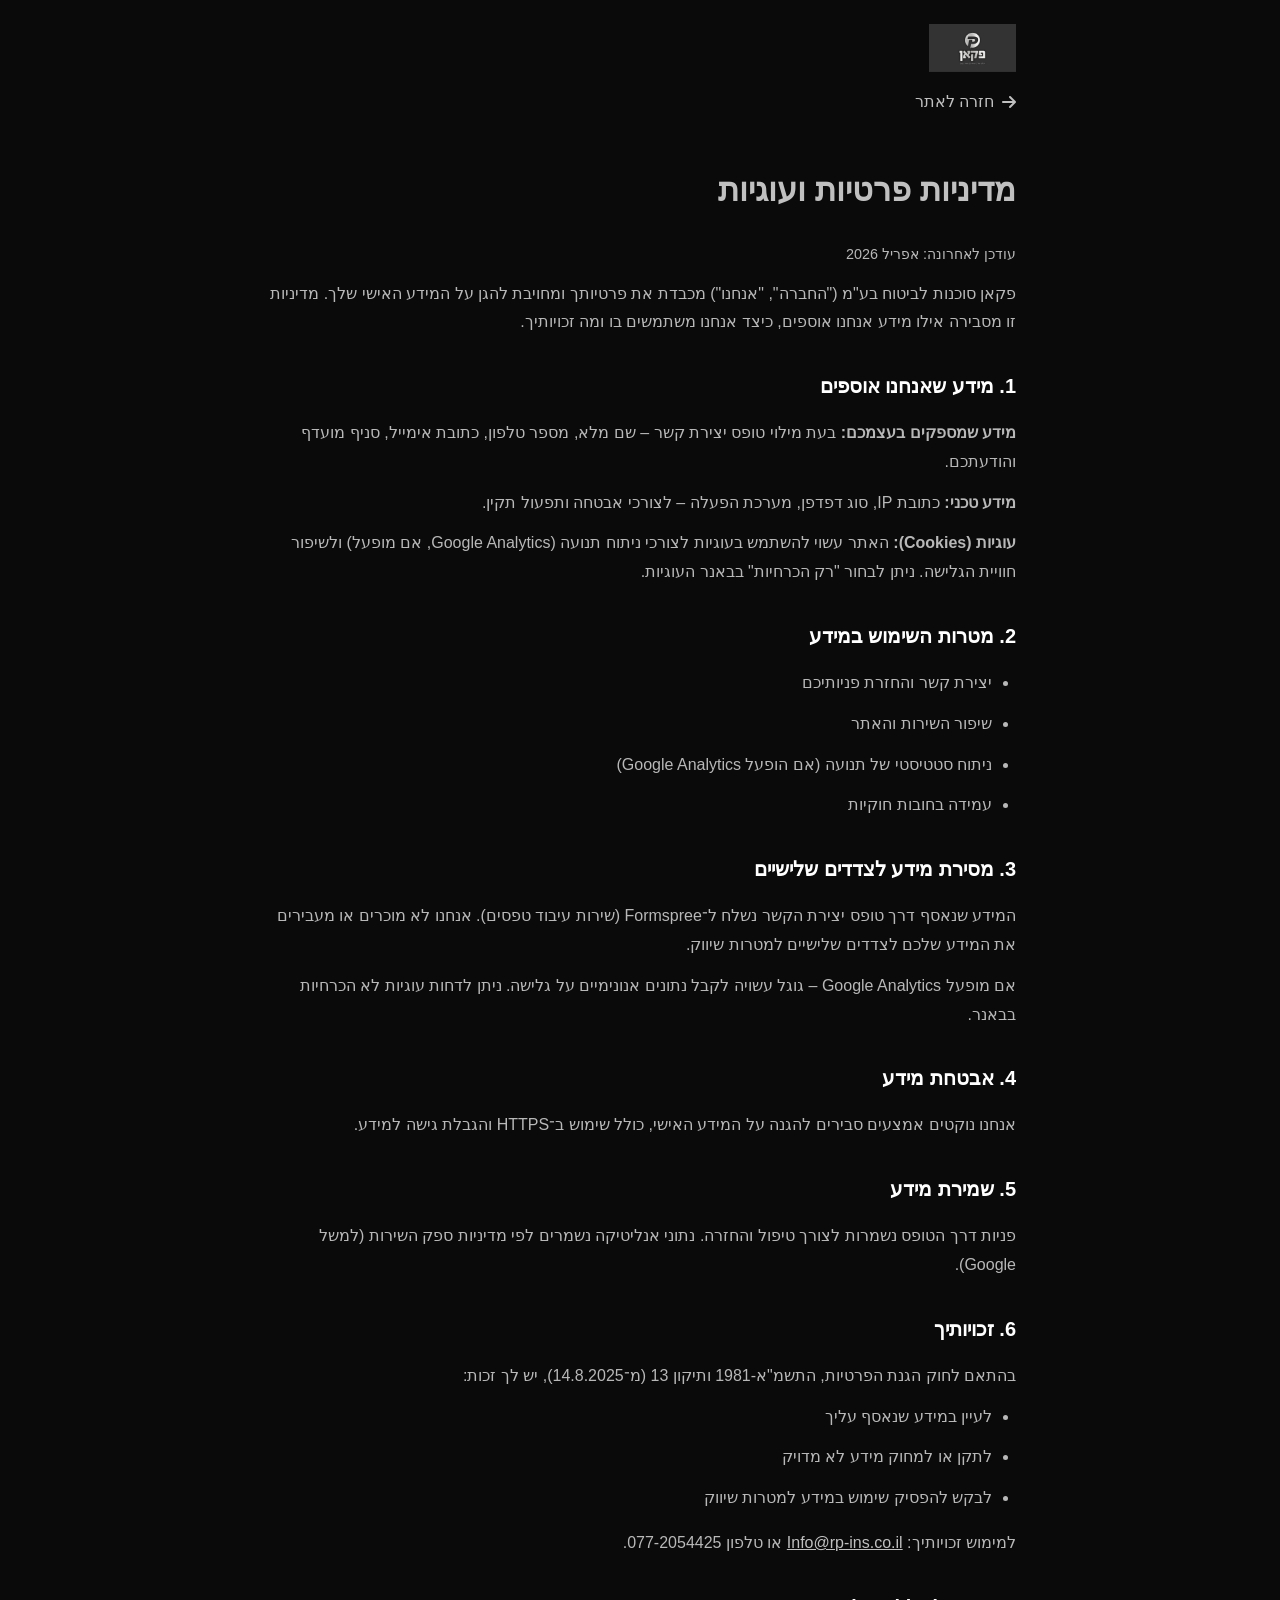
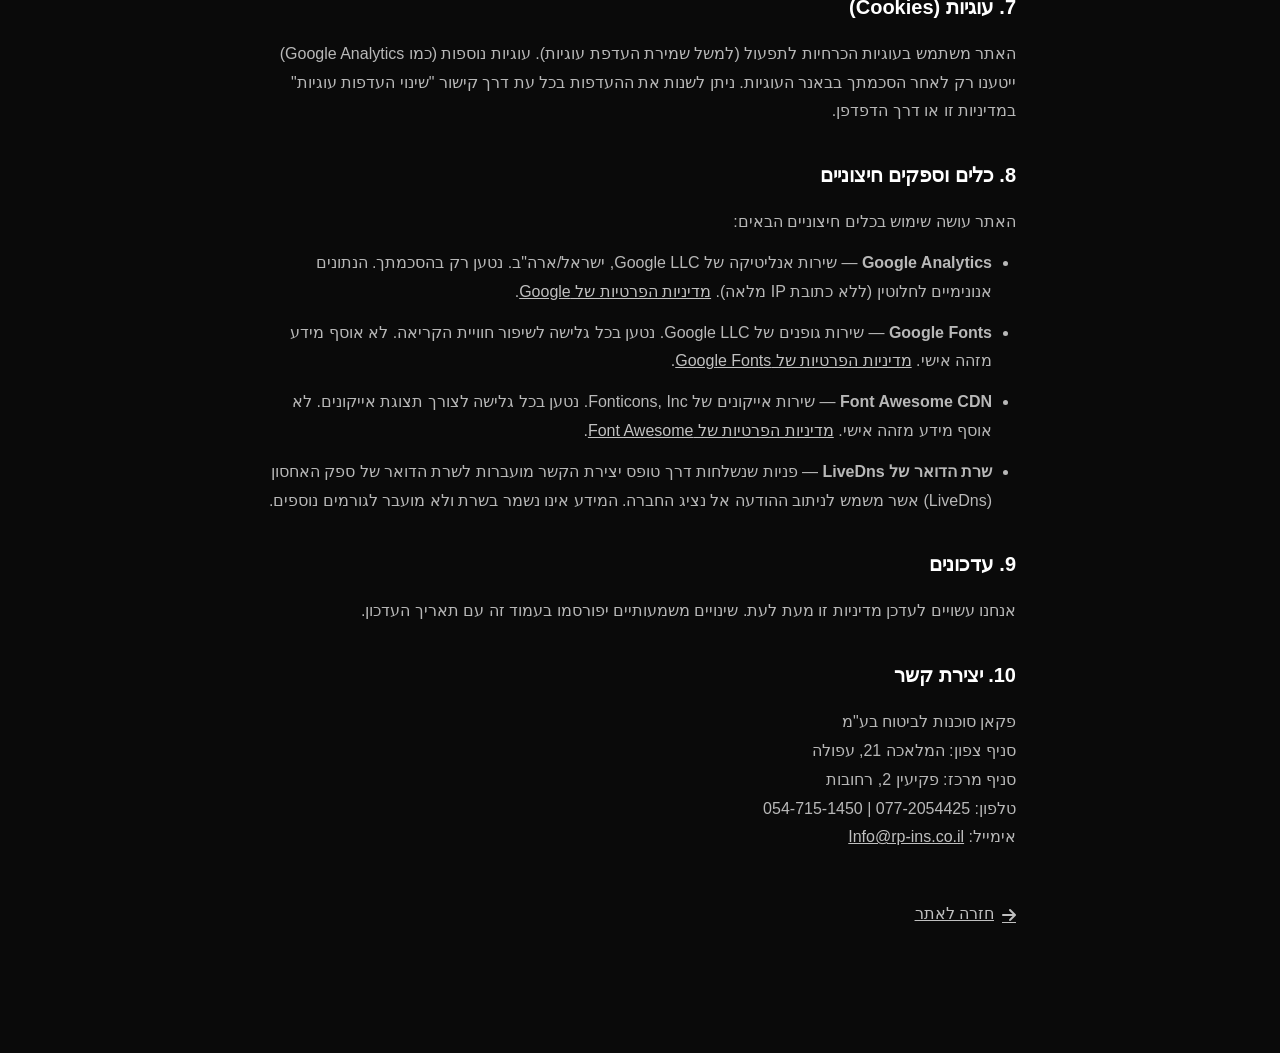
<file: privacy.html>
<!DOCTYPE html>
<html lang="he" dir="rtl">
<head>
    <meta charset="UTF-8">
    <meta name="viewport" content="width=device-width, initial-scale=1.0">
    <meta name="referrer" content="strict-origin-when-cross-origin">
    <meta http-equiv="Content-Security-Policy" content="default-src 'self'; script-src 'self'; style-src 'self' 'unsafe-inline' https://fonts.googleapis.com https://cdnjs.cloudflare.com; font-src 'self' https://fonts.gstatic.com https://cdnjs.cloudflare.com; img-src 'self' data: https:; frame-ancestors 'self'; base-uri 'self';">
    <meta http-equiv="Permissions-Policy" content="camera=(), microphone=(), geolocation=(), interest-cohort=()">
    <title>מדיניות פרטיות | פקאן סוכנות לביטוח בע"מ</title>
    <meta name="description" content="מדיניות פרטיות ועוגיות – פקאן סוכנות לביטוח. מידע על איסוף, שימוש והגנה על המידע האישי שלכם.">
    <link rel="canonical" href="https://www.pekan-ins.co.il/privacy.html">
    <link rel="icon" type="image/png" href="assets/pekan-logo-full.png">
    <link rel="preconnect" href="https://fonts.googleapis.com">
    <link rel="preconnect" href="https://fonts.gstatic.com" crossorigin>
    <link href="https://fonts.googleapis.com/css2?family=Heebo:wght@300;400;500;600;700&display=swap" rel="stylesheet">
    <link rel="stylesheet" href="https://cdnjs.cloudflare.com/ajax/libs/font-awesome/6.5.1/css/all.min.css" integrity="sha384-t1nt8BQoYMLFN5p42tRAtuAAFQaCQODekUVeKKZrEnEyp4H2R0RHFz0KWpmj7i8g" crossorigin="anonymous">
    <link rel="stylesheet" href="styles.css">
    <style>
        .privacy-page { padding: 48px 24px 80px; max-width: 800px; margin: 0 auto; }
        .privacy-page h1 { font-size: 2rem; color: var(--gold); margin-bottom: 24px; }
        .privacy-page h2 { font-size: 1.25rem; color: var(--white); margin: 32px 0 16px; }
        .privacy-page p, .privacy-page li { color: var(--text); margin-bottom: 12px; line-height: 1.8; }
        .privacy-page ul { margin-right: 24px; margin-bottom: 16px; }
        .privacy-page a { color: var(--gold); text-decoration: underline; }
        .privacy-page a:hover { color: var(--gold-light); }
        .privacy-back { display: inline-flex; align-items: center; gap: 8px; color: var(--gold); margin-bottom: 32px; }
        .privacy-back:hover { color: var(--gold-light); }
        .privacy-updated { font-size: 0.9rem; color: var(--gray); margin-bottom: 24px; }
    </style>
</head>
<body>
    <header style="padding: 24px 24px 0; max-width: 800px; margin: 0 auto; display: flex; flex-direction: column; align-items: flex-start; gap: 16px;">
        <a href="index.html"><img src="assets/pekan-logo-nav.png" alt="פקאן סוכנות לביטוח" style="height: 48px; width: auto;"></a>
        <a href="index.html" class="privacy-back" style="margin-bottom: 0;"><i class="fas fa-arrow-right"></i> חזרה לאתר</a>
    </header>

    <article class="privacy-page">
        <h1>מדיניות פרטיות ועוגיות</h1>
        <p class="privacy-updated">עודכן לאחרונה: אפריל 2026</p>

        <p>פקאן סוכנות לביטוח בע"מ ("החברה", "אנחנו") מכבדת את פרטיותך ומחויבת להגן על המידע האישי שלך. מדיניות זו מסבירה אילו מידע אנחנו אוספים, כיצד אנחנו משתמשים בו ומה זכויותיך.</p>

        <h2>1. מידע שאנחנו אוספים</h2>
        <p><strong>מידע שמספקים בעצמכם:</strong> בעת מילוי טופס יצירת קשר – שם מלא, מספר טלפון, כתובת אימייל, סניף מועדף והודעתכם.</p>
        <p><strong>מידע טכני:</strong> כתובת IP, סוג דפדפן, מערכת הפעלה – לצורכי אבטחה ותפעול תקין.</p>
        <p><strong>עוגיות (Cookies):</strong> האתר עשוי להשתמש בעוגיות לצורכי ניתוח תנועה (Google Analytics, אם מופעל) ולשיפור חוויית הגלישה. ניתן לבחור "רק הכרחיות" בבאנר העוגיות.</p>

        <h2>2. מטרות השימוש במידע</h2>
        <ul>
            <li>יצירת קשר והחזרת פניותיכם</li>
            <li>שיפור השירות והאתר</li>
            <li>ניתוח סטטיסטי של תנועה (אם הופעל Google Analytics)</li>
            <li>עמידה בחובות חוקיות</li>
        </ul>

        <h2>3. מסירת מידע לצדדים שלישיים</h2>
        <p>המידע שנאסף דרך טופס יצירת הקשר נשלח ל־Formspree (שירות עיבוד טפסים). אנחנו לא מוכרים או מעבירים את המידע שלכם לצדדים שלישיים למטרות שיווק.</p>
        <p>אם מופעל Google Analytics – גוגל עשויה לקבל נתונים אנונימיים על גלישה. ניתן לדחות עוגיות לא הכרחיות בבאנר.</p>

        <h2>4. אבטחת מידע</h2>
        <p>אנחנו נוקטים אמצעים סבירים להגנה על המידע האישי, כולל שימוש ב־HTTPS והגבלת גישה למידע.</p>

        <h2>5. שמירת מידע</h2>
        <p>פניות דרך הטופס נשמרות לצורך טיפול והחזרה. נתוני אנליטיקה נשמרים לפי מדיניות ספק השירות (למשל Google).</p>

        <h2>6. זכויותיך</h2>
        <p>בהתאם לחוק הגנת הפרטיות, התשמ"א-1981 ותיקון 13 (מ־14.8.2025), יש לך זכות:</p>
        <ul>
            <li>לעיין במידע שנאסף עליך</li>
            <li>לתקן או למחוק מידע לא מדויק</li>
            <li>לבקש להפסיק שימוש במידע למטרות שיווק</li>
        </ul>
        <p>למימוש זכויותיך: <a href="mailto:Info@rp-ins.co.il">Info@rp-ins.co.il</a> או טלפון 077-2054425.</p>

        <h2>7. עוגיות (Cookies)</h2>
        <p>האתר משתמש בעוגיות הכרחיות לתפעול (למשל שמירת העדפת עוגיות). עוגיות נוספות (כמו Google Analytics) ייטענו רק לאחר הסכמתך בבאנר העוגיות. ניתן לשנות את ההעדפות בכל עת דרך קישור "שינוי העדפות עוגיות" במדיניות זו או דרך הדפדפן.</p>

        <h2>8. כלים וספקים חיצוניים</h2>
        <p>האתר עושה שימוש בכלים חיצוניים הבאים:</p>
        <ul>
            <li><strong>Google Analytics</strong> — שירות אנליטיקה של Google LLC, ישראל/ארה"ב. נטען רק בהסכמתך. הנתונים אנונימיים לחלוטין (ללא כתובת IP מלאה). <a href="https://policies.google.com/privacy" target="_blank" rel="noopener noreferrer">מדיניות הפרטיות של Google</a>.</li>
            <li><strong>Google Fonts</strong> — שירות גופנים של Google LLC. נטען בכל גלישה לשיפור חוויית הקריאה. לא אוסף מידע מזהה אישי. <a href="https://developers.google.com/fonts/faq/privacy" target="_blank" rel="noopener noreferrer">מדיניות הפרטיות של Google Fonts</a>.</li>
            <li><strong>Font Awesome CDN</strong> — שירות אייקונים של Fonticons, Inc. נטען בכל גלישה לצורך תצוגת אייקונים. לא אוסף מידע מזהה אישי. <a href="https://fontawesome.com/privacy" target="_blank" rel="noopener noreferrer">מדיניות הפרטיות של Font Awesome</a>.</li>
            <li><strong>שרת הדואר של LiveDns</strong> — פניות שנשלחות דרך טופס יצירת הקשר מועברות לשרת הדואר של ספק האחסון (LiveDns) אשר משמש לניתוב ההודעה אל נציג החברה. המידע אינו נשמר בשרת ולא מועבר לגורמים נוספים.</li>
        </ul>

        <h2>9. עדכונים</h2>
        <p>אנחנו עשויים לעדכן מדיניות זו מעת לעת. שינויים משמעותיים יפורסמו בעמוד זה עם תאריך העדכון.</p>

        <h2>10. יצירת קשר</h2>
        <p>פקאן סוכנות לביטוח בע"מ<br>
        סניף צפון: המלאכה 21, עפולה<br>
        סניף מרכז: פקיעין 2, רחובות<br>
        טלפון: 077-2054425 | 054-715-1450<br>
        אימייל: <a href="mailto:Info@rp-ins.co.il">Info@rp-ins.co.il</a></p>

        <p style="margin-top: 48px;"><a href="index.html" class="privacy-back"><i class="fas fa-arrow-right"></i> חזרה לאתר</a></p>
    </article>
</body>
</html>
</file>
<file: styles.css>
/* הסתרת כפתורי חץ קרוסלה - נטען עם הדף */
.reviews-carousel-btn, .reviews-carousel-prev, .reviews-carousel-next, .reviews-carousel-dots,
.reviews-carousel-wrap > button, .reviews-carousel-wrap > div.reviews-carousel-dots,
#reviewsPrev, #reviewsNext, #reviewsDots,
.partners-section button, .partners-carousel-wrap [role="button"] { display: none !important; visibility: hidden !important; opacity: 0 !important; pointer-events: none !important; width: 0 !important; height: 0 !important; min-width: 0 !important; min-height: 0 !important; padding: 0 !important; margin: 0 !important; overflow: hidden !important; position: absolute !important; left: -9999px !important; clip: rect(0,0,0,0) !important; }

/* Honeypot - שדה נסתר נגד ספאם */
.form-hp { position: absolute !important; left: -9999px !important; opacity: 0 !important; height: 0 !important; width: 0 !important; overflow: hidden !important; pointer-events: none !important; tab-index: -1; }

/* Inline style override */
.reviews-section .section-intro { margin-top: 64px; }

:root {
    --dark: #0a0a0a;
    --dark-2: #141414;
    --dark-3: #1e1e1e;
    --silver: #c0c0c0;
    --silver-light: #e8e8e8;
    --silver-dark: #909090;
    --gold: var(--silver);
    --gold-light: var(--silver-light);
    --gold-dark: var(--silver-dark);
    --white: #ffffff;
    --light: #f5f5f5;
    --gray: #a0a0a0;
    --text: #b8b8b8;
    --glass: rgba(255,255,255,0.06);
    --glass-border: rgba(255,255,255,0.1);
    --shadow: 0 32px 64px rgba(0,0,0,0.3);
    --radius: 16px;
    --radius-lg: 24px;
    --ease: cubic-bezier(0.4, 0, 0.2, 1);
}

*, *::before, *::after { margin: 0; padding: 0; box-sizing: border-box; }
html { scroll-behavior: smooth; }
@media (prefers-reduced-motion: reduce) {
    html { scroll-behavior: auto; }
    .live-dot, .hero-particles { animation: none !important; }
    .btn-shimmer::after { animation: none !important; }
}

/* === נגישות - תקן 5568 === */
.skip-link { position: absolute; top: -100px; right: 20px; z-index: 10000; padding: 12px 24px; background: var(--silver); color: var(--dark); font-weight: 700; border-radius: 8px; transition: top 0.3s; }
.skip-link:focus { top: 20px; outline: 3px solid var(--white); outline-offset: 2px; }
.visually-hidden { position: absolute !important; width: 1px !important; height: 1px !important; padding: 0 !important; margin: -1px !important; overflow: hidden !important; clip: rect(0,0,0,0) !important; white-space: nowrap !important; border: 0 !important; }
.form-field label.visually-hidden { top: 0; right: 0; transform: none; }
.a11y-footer-link { color: var(--gray); font-size: 0.85rem; text-decoration: underline; }
.a11y-footer-link:hover { color: var(--silver); }
.a11y-dialog { max-width: 560px; padding: 32px; border-radius: var(--radius); border: 1px solid var(--glass-border); }
.a11y-dialog::backdrop { background: rgba(0,0,0,0.6); }
.a11y-dialog h2 { margin-bottom: 16px; color: var(--white); }
.a11y-dialog p { margin-bottom: 16px; color: var(--text); }
.a11y-close { margin-top: 16px; padding: 12px 24px; background: var(--silver); color: var(--dark); border: none; border-radius: 8px; font-weight: 600; cursor: pointer; }
.a11y-close:hover { background: var(--silver-light); }
.a11y-link-btn { background: none; border: none; color: var(--silver); text-decoration: underline; cursor: pointer; font-size: inherit; font-family: inherit; padding: 0; }
.a11y-link-btn:hover { color: var(--silver-light); }

/* === באנר עוגיות === */
.cookie-banner { position: fixed; bottom: 0; left: 0; right: 0; z-index: 9998; background: var(--dark-2); border-top: 1px solid var(--glass-border); padding: 20px 24px; box-shadow: 0 -8px 32px rgba(0,0,0,0.3); }
.cookie-banner[hidden] { display: none !important; }
.cookie-banner-inner { max-width: 1200px; margin: 0 auto; display: flex; align-items: center; justify-content: space-between; gap: 24px; flex-wrap: wrap; }
.cookie-content { flex: 1; min-width: 280px; }
.cookie-title { font-size: 1.1rem; color: var(--white); margin-bottom: 8px; display: flex; align-items: center; gap: 8px; }
.cookie-title i { color: var(--silver); }
.cookie-desc { font-size: 0.9rem; color: var(--gray); line-height: 1.6; }
.cookie-link { color: var(--silver); text-decoration: underline; }
.cookie-link:hover { color: var(--silver-light); }
.cookie-buttons { display: flex; gap: 12px; flex-shrink: 0; }
.btn-cookie-accept, .btn-cookie-decline { padding: 12px 24px; font-size: 0.95rem; }
@media (max-width: 600px) { .cookie-banner-inner { flex-direction: column; align-items: stretch; } .cookie-buttons { justify-content: center; } }
/* Cookie preferences modal */
.cookie-prefs-modal { border: none; border-radius: 16px; padding: 0; max-width: 480px; width: 90%; background: #1a1a1a; color: #fff; box-shadow: 0 20px 60px rgba(0,0,0,0.5); }
.cookie-prefs-modal::backdrop { background: rgba(0,0,0,0.7); }
.cookie-prefs-inner { padding: 2rem; direction: rtl; }
.cookie-prefs-inner h3 { font-size: 1.2rem; margin-bottom: 0.5rem; color: #c0c0c0; }
.cookie-prefs-desc { font-size: 0.875rem; color: #aaa; margin-bottom: 1.5rem; }
.cookie-category { border: 1px solid #333; border-radius: 10px; padding: 1rem; margin-bottom: 1rem; }
.cookie-category-header { display: flex; justify-content: space-between; align-items: flex-start; gap: 1rem; }
.cookie-category-header strong { font-size: 0.95rem; color: #e0e0e0; }
.cookie-category-desc { font-size: 0.8rem; color: #888; margin-top: 0.25rem; }
.cookie-always-on { font-size: 0.75rem; color: #c0c0c0; background: #333; padding: 3px 10px; border-radius: 20px; white-space: nowrap; }
.cookie-toggle { position: relative; display: inline-block; width: 44px; height: 24px; flex-shrink: 0; cursor: pointer; }
.cookie-toggle input { opacity: 0; width: 0; height: 0; }
.toggle-slider { position: absolute; inset: 0; background: #444; border-radius: 24px; transition: 0.3s; }
.toggle-slider::before { content: ''; position: absolute; width: 18px; height: 18px; right: 3px; top: 3px; background: #fff; border-radius: 50%; transition: 0.3s; }
.cookie-toggle input:checked + .toggle-slider { background: #c0c0c0; }
.cookie-toggle input:checked + .toggle-slider::before { transform: translateX(-20px); }
.cookie-prefs-actions { display: flex; gap: 0.75rem; margin-top: 1.5rem; justify-content: flex-end; }
/* Focus visible - ניווט מקלדת */
a:focus-visible, button:focus-visible, input:focus-visible, select:focus-visible, textarea:focus-visible { outline: 2px solid var(--silver); outline-offset: 2px; }
body { font-family: 'Heebo', sans-serif; background: var(--dark); color: var(--text); line-height: 1.7; overflow-x: hidden; }
.container { max-width: 1200px; margin: 0 auto; padding: 0 24px; }
img { max-width: 100%; display: block; }
a { text-decoration: none; }
.gold { color: var(--silver); }
.accent { color: var(--silver); }

/* === Preloader === */
.preloader { position: fixed; inset: 0; z-index: 9999; background: var(--dark); display: flex; align-items: center; justify-content: center; transition: opacity 0.6s, visibility 0.6s; }
.preloader.hidden { opacity: 0; visibility: hidden; pointer-events: none; }
/* רשת ביטחון: הפרילודר נסגר לבד גם אם ה-JS לא רץ כלל */
.preloader { animation: preloader-failsafe 0.4s ease 4s forwards; }
@keyframes preloader-failsafe { to { opacity: 0; visibility: hidden; pointer-events: none; } }
.preloader-inner { text-align: center; }
.preloader-logo { margin-bottom: 24px; animation: pulse-glow 1.5s infinite; }
.preloader-logo img { max-width: 360px; width: 320px; height: auto; display: block; margin: 0 auto; }
.preloader-bar { width: 320px; height: 4px; background: var(--dark-3); border-radius: 4px; overflow: hidden; }
.preloader-fill { height: 100%; background: var(--silver); border-radius: 4px; animation: preload-fill 1.8s ease forwards; }
@keyframes preload-fill { from { width: 0; } to { width: 100%; } }
@keyframes pulse-glow { 0%, 100% { opacity: 1; transform: scale(1); } 50% { opacity: 0.7; transform: scale(1.1); } }

/* === כפתור נגישות - תקן 5568 === */
.a11y-float { position: fixed; bottom: 100px; left: 20px; z-index: 998; width: 52px; height: 52px; background: var(--dark-3); border: 1px solid var(--glass-border); border-radius: 50%; display: flex; align-items: center; justify-content: center; gap: 8px; color: var(--silver); font-size: 1.4rem; cursor: pointer; transition: all 0.35s var(--ease); box-shadow: 0 4px 20px rgba(0,0,0,0.3); }
.a11y-float:not(:hover) { gap: 0; }
.a11y-float i { display: flex; align-items: center; justify-content: center; flex-shrink: 0; }
.a11y-float:hover { width: auto; padding: 0 22px; border-radius: 50px; background: rgba(192,192,192,0.15); border-color: var(--silver); box-shadow: 0 8px 28px rgba(192,192,192,0.25); }
.a11y-float:hover .a11y-float-text { opacity: 1; max-width: 80px; }
.a11y-float .a11y-float-text { white-space: nowrap; font-size: 0.9rem; font-weight: 600; font-family: inherit; opacity: 0; max-width: 0; overflow: hidden; transition: all 0.35s var(--ease); }
.a11y-float:focus-visible { outline: 2px solid var(--silver); outline-offset: 2px; }
@media (max-width: 600px) { .a11y-float { bottom: 90px; left: 16px; width: 48px; height: 48px; font-size: 1.2rem; } }

/* === WhatsApp Float === */
.whatsapp-float { position: fixed; bottom: 28px; left: 20px; z-index: 999; width: 60px; height: 60px; background: var(--silver-dark); border-radius: 50%; display: flex; align-items: center; justify-content: center; gap: 10px; color: var(--white); font-size: 1.75rem; box-shadow: 0 8px 24px rgba(192,192,192,0.3); transition: all 0.4s var(--ease); text-shadow: 0 1px 3px rgba(0,0,0,0.5); }
.whatsapp-float:not(:hover) { gap: 0; }
.whatsapp-float i { display: flex; align-items: center; justify-content: center; flex-shrink: 0; filter: drop-shadow(0 1px 2px rgba(0,0,0,0.5)); }
.whatsapp-float .wa-text { white-space: nowrap; font-size: 0.95rem; font-weight: 700; font-family: inherit; opacity: 0; max-width: 0; overflow: hidden; transition: all 0.35s var(--ease); }
.whatsapp-float:hover { width: auto; padding: 0 22px; border-radius: 50px; }
.whatsapp-float:hover .wa-text { opacity: 1; max-width: 120px; }

@keyframes wa-pulse { 0%, 100% { box-shadow: 0 8px 24px rgba(192,192,192,0.3); } 50% { box-shadow: 0 8px 40px rgba(192,192,192,0.5); } }

/* === Chat Bot Widget - צד ימין למטה === */
.chatbot-widget { position: fixed; bottom: 28px; right: 20px; z-index: 999; font-family: inherit; }
.chatbot-trigger { width: 60px; height: 60px; background: linear-gradient(135deg, var(--silver), var(--silver-dark)); color: var(--dark); border: none; border-radius: 50%; display: flex; align-items: center; justify-content: center; gap: 10px; font-size: 1.5rem; cursor: pointer; box-shadow: 0 8px 24px rgba(192,192,192,0.35); transition: all 0.4s var(--ease); }
.chatbot-trigger:hover { transform: scale(1.05); box-shadow: 0 10px 32px rgba(192,192,192,0.45); }
.chatbot-trigger .chatbot-trigger-text { display: none; white-space: nowrap; font-size: 0.95rem; font-weight: 700; }
.chatbot-trigger:hover { width: auto; padding: 0 22px; border-radius: 50px; }
.chatbot-trigger:hover .chatbot-trigger-text { display: inline; }
.chatbot-panel { position: absolute; bottom: 76px; right: 0; width: 280px; background: var(--dark-2); border: 1px solid var(--glass-border); border-radius: var(--radius-lg); box-shadow: 0 16px 48px rgba(0,0,0,0.5); overflow: hidden; opacity: 0; visibility: hidden; transform: translateY(12px) scale(0.95); transition: all 0.35s var(--ease); }
.chatbot-widget.open .chatbot-panel { opacity: 1; visibility: visible; transform: translateY(0) scale(1); }
.chatbot-panel[aria-hidden="false"] { opacity: 1; visibility: visible; transform: translateY(0) scale(1); }
.chatbot-header { display: flex; align-items: center; justify-content: space-between; padding: 20px; background: var(--dark-3); border-bottom: 1px solid var(--glass-border); }
.chatbot-header h4 { font-size: 1.1rem; font-weight: 700; color: var(--white); margin: 0; }
.chatbot-close { background: none; border: none; color: var(--gray); font-size: 1.2rem; cursor: pointer; padding: 4px; transition: color 0.3s; }
.chatbot-close:hover { color: var(--silver); }
.chatbot-options { padding: 16px; display: flex; flex-direction: column; gap: 10px; }
.chatbot-option { display: flex; align-items: center; gap: 14px; padding: 14px 18px; background: var(--dark-3); border: 1px solid var(--glass-border); border-radius: var(--radius); color: var(--text); font-weight: 500; font-size: 0.95rem; transition: all 0.3s; }
.chatbot-option:hover { background: rgba(192,192,192,0.1); border-color: var(--silver); color: var(--silver-light); transform: translateX(-4px); }
.chatbot-option i { font-size: 1.2rem; color: var(--silver); width: 28px; text-align: center; flex-shrink: 0; }
@media (max-width: 600px) {
    .chatbot-widget { bottom: max(20px, env(safe-area-inset-bottom)); right: max(16px, env(safe-area-inset-right)); }
    .chatbot-trigger { width: 52px; height: 52px; font-size: 1.3rem; }
    .chatbot-trigger:hover .chatbot-trigger-text { display: none; }
    .chatbot-panel { width: calc(100vw - 40px); max-width: 280px; right: 0; }
}

/* === Top Bar === */
.top-bar { background: var(--dark-2); padding: 10px 0; border-bottom: 1px solid var(--glass-border); font-size: 0.85rem; }
.top-bar-content { display: flex; justify-content: center; gap: 32px; flex-wrap: wrap; }
.top-bar-content a { color: var(--gray); display: flex; align-items: center; gap: 8px; transition: color 0.3s; }
.top-bar-content a:hover { color: var(--silver); }
.top-bar-content i { color: var(--silver); font-size: 0.75rem; }

/* === Navbar === */
.navbar { position: fixed; top: 40px; right: 0; left: 0; z-index: 1000; padding: 16px 0; transition: all 0.4s var(--ease); }
.navbar.scrolled { top: 0; background: rgba(0,0,0,0.95); backdrop-filter: blur(20px); border-bottom: 1px solid var(--glass-border); padding: 12px 0; }
.nav-container { max-width: 1200px; margin: 0 auto; padding: 0 24px; display: flex; align-items: center; justify-content: space-between; }
@media (min-width: 769px) {
    .nav-container { justify-content: center; gap: 16px; }
}
.logo { display: flex; align-items: center; gap: 12px; }
.logo-img { height: 58px; width: auto; object-fit: contain; display: block; }
.logo-icon { width: 44px; height: 44px; background: linear-gradient(135deg, var(--silver), var(--silver-dark)); border-radius: 12px; display: flex; align-items: center; justify-content: center; color: var(--dark); font-size: 1.25rem; }
.logo-text { font-size: 1.4rem; font-weight: 700; color: var(--white); }
.logo-text span { font-weight: 400; color: var(--silver); margin-right: 4px; }
.nav-menu { display: flex; list-style: none; gap: 20px; align-items: center; }
.nav-menu a { color: rgba(255,255,255,0.8); font-weight: 500; font-size: 0.95rem; transition: color 0.3s; position: relative; }
.nav-menu a::after { content: ''; position: absolute; bottom: -4px; right: 0; width: 0; height: 2px; background: var(--silver); transition: width 0.3s; }
.nav-menu a:hover { color: var(--silver); }
.nav-menu a:hover::after { width: 100%; }
.nav-cta { background: linear-gradient(135deg, var(--silver), var(--silver-dark)); color: var(--dark) !important; padding: 10px 24px; border-radius: 50px; font-weight: 600; }
.nav-cta::after { display: none !important; }
.nav-cta:hover { color: var(--dark) !important; transform: translateY(-2px); box-shadow: 0 8px 24px rgba(192,192,192,0.3); }
.nav-mobile-contact { display: none; }
.nav-toggle { display: none; flex-direction: column; gap: 5px; background: none; border: none; cursor: pointer; padding: 8px; z-index: 1001; }
.nav-toggle span { width: 24px; height: 2px; background: var(--white); transition: all 0.3s; }

/* === Buttons === */
.btn { display: inline-flex; align-items: center; gap: 10px; padding: 16px 32px; font-size: 1rem; font-weight: 600; font-family: inherit; border-radius: 50px; transition: all 0.4s var(--ease); cursor: pointer; border: none; }
.btn-gold { background: linear-gradient(135deg, var(--silver), var(--silver-dark)); color: var(--dark); box-shadow: 0 8px 32px rgba(192,192,192,0.3); }
.btn-gold:hover { transform: translateY(-3px); box-shadow: 0 12px 40px rgba(192,192,192,0.45); }
.btn-glass { background: rgba(255,255,255,0.12); backdrop-filter: blur(16px); color: var(--white); border: 1px solid rgba(192,192,192,0.35); box-shadow: 0 4px 20px rgba(0,0,0,0.2); }
.btn-glass:hover { background: rgba(192,192,192,0.15); border-color: var(--silver); color: var(--silver-light); box-shadow: 0 6px 24px rgba(192,192,192,0.2); }
.btn-lg { padding: 18px 36px; font-size: 1.05rem; }
.btn-full { width: 100%; justify-content: center; }

/* === Hero === */
.hero { min-height: 100vh; display: flex; align-items: center; justify-content: center; position: relative; padding: 160px 24px 100px; background: #1a1a1a; }
.hero-bg { position: absolute; inset: 0; }
.hero-overlay { position: absolute; inset: 0; background: linear-gradient(180deg, rgba(0,0,0,0.5) 0%, rgba(0,0,0,0.2) 50%, rgba(0,0,0,0.6) 100%); }
.hero-logo-img { display: block; max-width: 500px; width: 88%; margin: 0 auto 32px; border-radius: 16px; position: relative; z-index: 2; }
.hero-particles { position: absolute; inset: 0; z-index: 3; pointer-events: none; }
.hero-content { position: relative; z-index: 4; text-align: center; max-width: 860px; margin: 0 auto; }
.hero-badges { display: flex; flex-wrap: wrap; gap: 12px; justify-content: center; align-items: center; margin-bottom: 28px; animation: fadeUp 0.8s ease both; }
.hero-badge { display: inline-block; padding: 8px 24px; background: rgba(192,192,192,0.15); border: 1px solid rgba(192,192,192,0.3); color: var(--silver); border-radius: 50px; font-size: 0.9rem; font-weight: 500; }
.hero-live-badge { display: inline-flex; align-items: center; gap: 8px; padding: 8px 20px; background: rgba(192,192,192,0.15); border: 1px solid rgba(192,192,192,0.4); color: var(--silver-light); border-radius: 50px; font-size: 0.85rem; font-weight: 600; }
.live-dot { width: 8px; height: 8px; background: var(--silver); border-radius: 50%; animation: live-pulse 1.5s ease-in-out infinite; box-shadow: 0 0 12px rgba(192,192,192,0.6); }
@keyframes live-pulse { 0%, 100% { opacity: 1; transform: scale(1); } 50% { opacity: 0.6; transform: scale(1.2); } }

/* Shimmer on CTA */
.btn-shimmer { position: relative; overflow: hidden; }
.btn-shimmer::after { content: ''; position: absolute; top: 0; right: -100%; width: 50%; height: 100%; background: linear-gradient(90deg, transparent, rgba(255,255,255,0.35), transparent); animation: shimmer 3s ease-in-out infinite; }
@keyframes shimmer { 0% { right: -100%; } 50% { right: 150%; } 100% { right: 150%; } }

/* Money Returned Banner */
.money-banner { background: linear-gradient(135deg, rgba(192,192,192,0.15), rgba(192,192,192,0.05)); border-top: 1px solid rgba(192,192,192,0.2); border-bottom: 1px solid rgba(192,192,192,0.2); padding: 28px 0; text-align: center; }
.money-banner-title { font-size: 1.1rem; font-weight: 600; color: var(--silver); margin: 0 0 4px; }
.money-banner-subtitle { font-size: 0.95rem; color: var(--gray); margin: 0 0 16px; }
.money-banner-inner { display: flex; align-items: center; justify-content: center; gap: 24px; flex-wrap: wrap; position: relative; }
.money-stat { display: flex; align-items: baseline; gap: 4px; direction: rtl; }
.money-number { font-size: 2.5rem; font-weight: 900; color: var(--silver); line-height: 1; }
.money-suffix { font-size: 1.8rem; font-weight: 800; color: var(--silver); }
.money-words { font-size: 2rem; font-weight: 900; color: var(--silver); line-height: 1.2; }
.money-full-text { font-size: 1.75rem; font-weight: 800; color: var(--silver); line-height: 1.4; margin: 0; }
.money-currency { font-size: 1.2rem; font-weight: 700; color: var(--silver-light); margin-right: 8px; }
.money-text { font-size: 1.1rem; color: var(--text); font-weight: 500; }
.money-icon { font-size: 1.8rem; color: var(--silver); opacity: 0.6; }

/* Hero CTA - כפתור הצעת מחיר והתקשר באותו שורה, קבל הצעת מחיר חינם באותו רוחב למטה */
.hero-buttons { display: flex; justify-content: center; margin-bottom: 60px; animation: fadeUp 0.8s ease 0.5s both; }
.hero-buttons-grid { display: grid; grid-template-columns: 1fr 1fr; grid-template-rows: auto auto; gap: 12px; max-width: 420px; }
.hero-buttons-grid .btn-quote { grid-column: 1; grid-row: 1; justify-content: center; }
.hero-buttons-grid .btn-call { grid-column: 2; grid-row: 1; justify-content: center; }
.hero-buttons-grid .btn-free-quote { grid-column: 1 / -1; grid-row: 2; justify-content: center; }

.hero-title { font-size: clamp(2.8rem, 7vw, 5rem); font-weight: 900; line-height: 1.1; margin-bottom: 24px; }
.hero-title .line { display: block; color: var(--white); animation: fadeUp 0.8s ease both; }
.hero-title .line:nth-child(1) { animation-delay: 0.1s; }
.hero-title .line.accent { color: var(--silver); animation-delay: 0.25s; }
.hero-desc { font-size: 1.15rem; color: rgba(255,255,255,0.8); margin-bottom: 40px; animation: fadeUp 0.8s ease 0.35s both; }
.hero-stats { display: flex; align-items: center; justify-content: center; gap: 40px; animation: fadeUp 0.8s ease 0.65s both; }
.hero-stat { text-align: center; }
.hero-stat strong { display: block; font-size: 2rem; font-weight: 800; color: var(--silver); }
.hero-stat span { font-size: 0.85rem; color: rgba(255,255,255,0.7); }
.hero-stat-divider { width: 1px; height: 40px; background: rgba(255,255,255,0.15); }
@keyframes fadeUp { from { opacity: 0; transform: translateY(24px); } to { opacity: 1; transform: translateY(0); } }

/* === Trust Strip === */
.trust-strip { padding: 32px 0 0; position: relative; margin-bottom: 48px; }
.trust-grid { display: grid; grid-template-columns: repeat(4, 1fr); gap: 20px; }
.trust-item { display: flex; flex-direction: column; align-items: center; gap: 12px; padding: 36px 20px; background: linear-gradient(135deg, rgba(255,255,255,0.08) 0%, rgba(255,255,255,0.03) 100%); backdrop-filter: blur(12px); border: 1px solid rgba(192,192,192,0.2); border-radius: var(--radius-lg); text-align: center; transition: all 0.4s var(--ease); position: relative; overflow: hidden; }
.trust-item::before { content: ''; position: absolute; top: 0; left: 0; right: 0; height: 2px; background: linear-gradient(90deg, transparent, var(--silver), transparent); opacity: 0; transition: opacity 0.4s; }
.trust-item:hover::before { opacity: 1; }
.trust-item:last-child { border-left: none; }
.trust-item:hover { background: rgba(255,255,255,0.12); transform: translateY(-8px); border-color: var(--silver); box-shadow: 0 16px 40px rgba(0,0,0,0.3); }
.trust-icon { width: 60px; height: 60px; background: linear-gradient(135deg, rgba(192,192,192,0.25), rgba(192,192,192,0.08)); border-radius: 50%; display: flex; align-items: center; justify-content: center; flex-shrink: 0; border: 1px solid rgba(192,192,192,0.3); }
.trust-icon i { color: var(--silver); font-size: 1.4rem; }
.trust-item strong { display: block; color: var(--white); font-weight: 600; font-size: 0.95rem; }
.trust-item span { font-size: 0.8rem; color: rgba(255,255,255,0.6); }

/* === Section Common === */
.section-intro { text-align: center; margin-bottom: 64px; }
.section-tag { display: inline-block; padding: 6px 18px; background: rgba(192,192,192,0.12); border: 1px solid rgba(192,192,192,0.2); color: var(--silver); border-radius: 50px; font-size: 0.85rem; font-weight: 500; margin-bottom: 16px; }
.section-tag.light { background: rgba(255,255,255,0.1); border-color: rgba(255,255,255,0.2); color: var(--silver-light); }
.section-heading { font-size: clamp(2rem, 4vw, 2.75rem); font-weight: 800; color: var(--white); line-height: 1.2; margin-bottom: 16px; }
.section-heading.light { color: var(--white); }
.section-sub { max-width: 600px; margin: 0 auto; color: var(--gray); font-size: 1.05rem; }
.section-intro.light .section-sub { color: rgba(255,255,255,0.7); }

/* === Cards Section === */
.cards-section { padding: 120px 0; }
.cards-grid { display: grid; grid-template-columns: repeat(2, 1fr); gap: 28px; }
.premium-card { background: var(--dark-2); border: 1px solid var(--glass-border); border-radius: var(--radius-lg); overflow: hidden; transition: all 0.5s var(--ease); }
.premium-card:hover { transform: translateY(-12px); border-color: var(--silver); box-shadow: 0 24px 64px rgba(192,192,192,0.1); }
.premium-card-img { position: relative; height: 220px; overflow: hidden; }
.premium-card-img img { width: 100%; height: 100%; object-fit: cover; transition: transform 0.6s var(--ease); }
.premium-card:hover .premium-card-img img { transform: scale(1.08); }
.premium-card-overlay { position: absolute; inset: 0; background: linear-gradient(to top, rgba(0,0,0,0.7), transparent); display: flex; align-items: flex-end; padding: 20px; }
.premium-card-overlay i { font-size: 1.5rem; color: var(--silver); background: rgba(0,0,0,0.7); backdrop-filter: blur(8px); width: 48px; height: 48px; border-radius: 12px; display: flex; align-items: center; justify-content: center; }
.premium-card-body { padding: 28px; }
.premium-card-body h3 { font-size: 1.35rem; font-weight: 700; color: var(--white); margin-bottom: 12px; }
.premium-card-body p { color: var(--gray); font-size: 0.95rem; margin-bottom: 20px; }
.card-link { color: var(--silver); font-weight: 600; display: inline-flex; align-items: center; gap: 8px; transition: gap 0.3s; }
.card-link:hover { gap: 14px; }

/* === About === */
.about-section { padding: 140px 0; }
.about-layout { display: grid; grid-template-columns: 1fr 1fr; gap: 80px; align-items: center; }
.about-image-stack { position: relative; }
.about-img-1 { border-radius: var(--radius-lg); width: 100%; height: 480px; object-fit: cover; box-shadow: var(--shadow); }
.about-img-2 { position: absolute; bottom: -40px; right: -40px; width: 220px; height: 160px; border-radius: var(--radius); object-fit: cover; border: 4px solid var(--dark); box-shadow: var(--shadow); }
.about-experience-badge { position: absolute; top: -20px; left: -20px; width: 120px; height: 120px; background: linear-gradient(135deg, var(--silver), var(--silver-dark)); border-radius: 50%; display: flex; flex-direction: column; align-items: center; justify-content: center; box-shadow: 0 16px 40px rgba(192,192,192,0.3); }
.exp-number { font-size: 2.5rem; font-weight: 900; color: var(--dark); line-height: 1; }
.exp-text { font-size: 0.75rem; color: var(--dark); font-weight: 600; text-align: center; }
.about-text p { color: var(--gray); margin-bottom: 20px; }
.about-checks { margin: 28px 0 32px; }
.check-item { display: flex; align-items: center; gap: 12px; margin-bottom: 12px; color: var(--white); font-weight: 500; }
.check-item i { color: var(--silver); width: 24px; height: 24px; background: rgba(192,192,192,0.15); border-radius: 50%; display: flex; align-items: center; justify-content: center; font-size: 0.7rem; flex-shrink: 0; }

/* === Services Mosaic === */
.services-section { padding: 120px 0; background: var(--dark-2); }
.services-mosaic { display: grid; grid-template-columns: repeat(4, 1fr); gap: 20px; }
.mosaic-item { background: var(--dark-3); border: 1px solid var(--glass-border); border-radius: var(--radius); padding: 32px 24px; transition: all 0.4s var(--ease); position: relative; overflow: hidden; }
.mosaic-item::before { content: ''; position: absolute; top: 0; right: 0; width: 100%; height: 3px; background: linear-gradient(90deg, var(--silver), var(--silver-light)); transform: scaleX(0); transform-origin: right; transition: transform 0.4s var(--ease); }
.mosaic-item:hover { transform: translateY(-6px); border-color: var(--silver); background: var(--dark-2); }
.mosaic-item:hover::before { transform: scaleX(1); }
.mosaic-icon { width: 52px; height: 52px; background: rgba(192,192,192,0.1); border-radius: 14px; display: flex; align-items: center; justify-content: center; margin-bottom: 18px; }
.mosaic-icon i { font-size: 1.4rem; color: var(--silver); }
.mosaic-item h4 { font-size: 1.05rem; font-weight: 700; color: var(--white); margin-bottom: 8px; }
.mosaic-item p { font-size: 0.88rem; color: var(--gray); }

/* === Why Section === */
.why-section { padding: 140px 0 100px; position: relative; overflow: hidden; }
.why-bg { position: absolute; inset: 0; }
.why-bg-img { width: 100%; height: 100%; object-fit: cover; }
.why-bg-overlay { position: absolute; inset: 0; background: linear-gradient(135deg, rgba(8,13,26,0.94), rgba(8,13,26,0.88)); }
.why-section .container { position: relative; z-index: 2; }
.why-grid { display: grid; grid-template-columns: repeat(3, 1fr); gap: 28px; }
.why-card { background: linear-gradient(160deg, rgba(255,255,255,0.08) 0%, rgba(255,255,255,0.03) 100%); backdrop-filter: blur(12px); border: 1px solid rgba(255,255,255,0.1); border-radius: var(--radius-lg); padding: 44px 36px 40px; transition: all 0.4s var(--ease); position: relative; overflow: hidden; }
.why-card::after { content: ''; position: absolute; bottom: 0; right: 0; left: 0; height: 3px; background: linear-gradient(90deg, transparent, var(--silver), transparent); opacity: 0; transition: opacity 0.4s; }
.why-card:hover::after { opacity: 1; }
.why-card:hover { background: rgba(255,255,255,0.11); transform: translateY(-10px); border-color: rgba(192,192,192,0.4); box-shadow: 0 24px 56px rgba(0,0,0,0.4); }
.why-number { font-size: 4.5rem; font-weight: 900; color: var(--silver); opacity: 0.12; margin-bottom: 12px; line-height: 1; }
.why-card h3 { font-size: 1.3rem; font-weight: 700; color: var(--white); margin-bottom: 14px; }
.why-card p { color: rgba(255,255,255,0.65); font-size: 0.95rem; line-height: 1.7; }

/* === Results & Proofs === */
.results-section { padding: 120px 0; background: var(--dark-2); }
.results-story { background: linear-gradient(135deg, var(--dark-3), var(--dark-2)); border: 1px solid var(--glass-border); border-radius: var(--radius-lg); padding: 48px 56px; margin-bottom: 48px; position: relative; overflow: hidden; }
.results-story::before { content: ''; position: absolute; top: 0; right: 0; width: 200px; height: 200px; background: radial-gradient(circle, rgba(192,192,192,0.08), transparent); }
.story-badge { display: inline-flex; align-items: center; gap: 8px; padding: 8px 20px; background: rgba(192,192,192,0.15); border: 1px solid rgba(192,192,192,0.3); color: var(--silver); border-radius: 50px; font-size: 0.9rem; font-weight: 600; margin-bottom: 24px; }
.story-badge i { font-size: 1rem; }
.story-content h3 { font-size: 1.35rem; font-weight: 700; color: var(--white); margin-bottom: 20px; line-height: 1.6; }
.story-content p { color: var(--text); font-size: 1.05rem; margin-bottom: 16px; line-height: 1.8; }
.gold-highlight { color: var(--silver); font-weight: 700; }
.story-motto { font-size: 1.1rem; color: var(--silver-light) !important; font-style: italic; margin-top: 24px !important; padding: 20px; background: rgba(192,192,192,0.08); border-right: 4px solid var(--silver); border-radius: 0 12px 12px 0; }
.story-cta { display: inline-flex; align-items: center; gap: 10px; margin-top: 28px; color: var(--silver); font-weight: 600; font-size: 1rem; transition: gap 0.3s; }
.story-cta:hover { gap: 16px; color: var(--silver-light); }

.results-testimonial { margin-bottom: 56px; }
.testimonial-card { display: grid; grid-template-columns: 280px 1fr; gap: 40px; align-items: center; background: var(--dark-3); border: 1px solid var(--glass-border); border-radius: var(--radius-lg); padding: 32px; overflow: hidden; }
.testimonial-image { border-radius: var(--radius); overflow: hidden; box-shadow: 0 16px 48px rgba(0,0,0,0.3); }
.testimonial-image img { width: 100%; height: 220px; object-fit: cover; }
.testimonial-text blockquote { font-size: 1.2rem; color: var(--text); line-height: 1.8; margin-bottom: 16px; font-style: italic; }
.testimonial-text cite { font-size: 0.9rem; color: var(--gray); }

.results-proofs { }
.proofs-title { display: flex; align-items: center; justify-content: center; gap: 12px; font-size: 1.4rem; font-weight: 700; color: var(--white); margin-bottom: 8px; }
.proofs-title i { color: var(--silver); }
.proofs-desc { color: var(--gray); margin-bottom: 28px; text-align: center; }
.proofs-carousel-outer { overflow: hidden; width: 100%; padding: 16px 0; position: relative; direction: ltr; }
.proofs-carousel-outer::before, .proofs-carousel-outer::after { content: ''; position: absolute; top: 0; bottom: 0; width: 80px; z-index: 2; pointer-events: none; }
.proofs-carousel-outer::before { right: 0; background: linear-gradient(to left, #0d0d0d, transparent); }
.proofs-carousel-outer::after { left: 0; background: linear-gradient(to right, #0d0d0d, transparent); }
.proofs-carousel-track { display: flex; gap: 20px; width: max-content; will-change: transform; direction: ltr; animation: proofsScroll 28s linear infinite; }
.proofs-carousel-track:hover { animation-play-state: paused; }
@keyframes proofsScroll { from { transform: translateX(0); } to { transform: translateX(-50%); } }
.proof-card { flex: 0 0 220px; border-radius: var(--radius); overflow: hidden; border: 1px solid var(--glass-border); transition: all 0.4s var(--ease); }
.proof-card:hover { transform: translateY(-6px); border-color: var(--silver); box-shadow: 0 16px 40px rgba(192,192,192,0.15); }
.proof-link { display: block; position: relative; aspect-ratio: 3/4; overflow: hidden; }
.proof-link img { width: 100%; height: 100%; object-fit: cover; transition: transform 0.5s var(--ease); }
.proof-card:hover .proof-link img { transform: scale(1.05); }
.proof-overlay { position: absolute; inset: 0; background: linear-gradient(to top, rgba(0,0,0,0.95), rgba(0,0,0,0.4)); display: flex; flex-direction: column; justify-content: flex-end; padding: 14px; opacity: 0; transition: opacity 0.4s; }
.proof-card:hover .proof-overlay { opacity: 1; }
.proof-overlay span { color: var(--white); font-weight: 700; font-size: 0.85rem; }
.proof-overlay small { color: var(--silver); font-size: 0.75rem; margin-top: 3px; }

@media (max-width: 1024px) {
    .proofs-grid { grid-template-columns: repeat(2, 1fr); }
    .testimonial-card { grid-template-columns: 1fr; }
}

@media (max-width: 768px) {
    .results-story { padding: 32px 24px; }
    .proofs-grid { grid-template-columns: 1fr; }
    .testimonial-image { max-width: 280px; margin: 0 auto; }
}

/* === Partners - קרוסלה אינסופית === */
.partners-section { padding: 100px 0; }
.partners-carousel-outer { overflow: hidden; width: 100%; padding: 24px 0; position: relative; direction: ltr; }
.partners-carousel-outer::before,
.partners-carousel-outer::after { content: ''; position: absolute; top: 0; bottom: 0; width: 80px; z-index: 2; pointer-events: none; }
.partners-carousel-outer::before { right: 0; background: linear-gradient(to left, #0d0d0d, transparent); }
.partners-carousel-outer::after { left: 0; background: linear-gradient(to right, #0d0d0d, transparent); }
.partners-carousel-track { display: flex; gap: 24px; width: max-content; will-change: transform; direction: ltr; animation: partnersScroll 25s linear infinite; }
.partners-carousel-track:hover { animation-play-state: paused; }
@keyframes partnersScroll { from { transform: translateX(0); } to { transform: translateX(-25%); } }
.partner-logo-item { width: 160px; height: 80px; flex-shrink: 0; background: var(--dark-2); border: 1px solid var(--glass-border); border-radius: var(--radius); display: flex; align-items: center; justify-content: center; padding: 12px 20px; transition: all 0.3s; }
.partner-logo-item:hover { border-color: var(--silver); box-shadow: 0 8px 24px rgba(192,192,192,0.15); }
.partner-logo-item img { max-width: 100%; max-height: 100%; object-fit: contain; }
/* Hide carousel arrow buttons (reviews section) */
.reviews-carousel-btn, .reviews-carousel-prev, .reviews-carousel-next, .reviews-carousel-dots,
.reviews-carousel-wrap > button,
.reviews-section button[aria-label*="קודמת"], .reviews-section button[aria-label*="הבאה"],
#reviewsPrev, #reviewsNext, #reviewsDots { display: none !important; visibility: hidden !important; width: 0 !important; height: 0 !important; min-width: 0 !important; min-height: 0 !important; padding: 0 !important; margin: 0 !important; overflow: hidden !important; opacity: 0 !important; pointer-events: none !important; position: absolute !important; left: -9999px !important; }

/* === Reviews - קרוסלה === */
.reviews-section { padding: 120px 0; background: var(--dark-2); }
.reviews-carousel-wrap { position: relative; max-width: 480px; margin: 0 auto; }
.reviews-carousel-mask { overflow: hidden; }
.reviews-carousel-track { display: flex; transition: transform 0.5s var(--ease); direction: ltr; }
.reviews-carousel-track .review-card { flex: 0 0 100%; min-width: 100%; padding: 36px 24px; }
@media (min-width: 900px) {
    .reviews-carousel-wrap { max-width: 100%; }
    .reviews-carousel-track .review-card { flex: 0 0 calc((100% - 56px) / 3); min-width: calc((100% - 56px) / 3); }
    .reviews-carousel-track { gap: 28px; }
}
.review-card { background: var(--dark-3); border: 1px solid var(--glass-border); border-radius: var(--radius-lg); padding: 36px; position: relative; transition: all 0.4s var(--ease); direction: rtl; }
.review-card:hover { border-color: var(--silver); transform: translateY(-6px); }
.review-quote { position: absolute; top: 20px; left: 20px; font-size: 1.5rem; color: rgba(192,192,192,0.2); }
.review-stars { color: var(--silver); font-size: 1.1rem; margin-bottom: 16px; letter-spacing: 2px; }
.review-card > p { color: var(--text); font-size: 1rem; line-height: 1.8; margin-bottom: 24px; }
.review-author { display: flex; align-items: center; gap: 14px; }
.review-avatar { width: 48px; height: 48px; background: linear-gradient(135deg, var(--silver), var(--silver-dark)); border-radius: 50%; display: flex; align-items: center; justify-content: center; color: var(--dark); font-weight: 700; font-size: 1.2rem; }
.review-author strong { display: block; color: var(--white); font-size: 0.95rem; }
.review-author span { font-size: 0.85rem; color: var(--gray); }

/* === FAQ === */
.faq-section { padding: 120px 0; }
.faq-list { max-width: 760px; margin: 0 auto; }
.faq-item { border-bottom: 1px solid var(--glass-border); }
.faq-question { width: 100%; background: none; border: none; padding: 24px 0; display: flex; justify-content: space-between; align-items: center; cursor: pointer; color: var(--white); font-size: 1.05rem; font-weight: 600; font-family: inherit; text-align: right; }
.faq-question i { color: var(--silver); transition: transform 0.3s; font-size: 0.9rem; flex-shrink: 0; margin-right: 16px; }
.faq-item.active .faq-question i { transform: rotate(45deg); }
.faq-answer { max-height: 0; overflow: hidden; transition: max-height 0.4s var(--ease); }
.faq-answer p { padding: 0 0 24px; color: var(--gray); font-size: 0.95rem; line-height: 1.8; }

/* === CTA === */
.cta-section { padding: 80px 0; }
.cta-box { background: linear-gradient(135deg, var(--dark-2), var(--dark-3)); border: 1px solid var(--glass-border); border-radius: var(--radius-lg); padding: 64px; text-align: center; position: relative; overflow: hidden; }
.cta-bg-pattern { position: absolute; inset: 0; background: radial-gradient(circle at 30% 50%, rgba(192,192,192,0.08), transparent 50%); }
.cta-box h2 { font-size: 2.25rem; font-weight: 800; color: var(--white); margin-bottom: 12px; position: relative; }
.cta-box > p { color: var(--gray); font-size: 1.05rem; margin-bottom: 32px; position: relative; }
.cta-buttons { display: flex; gap: 16px; justify-content: center; flex-wrap: wrap; position: relative; }

/* === Contact === */
.contact-section { padding: 120px 0; background: var(--dark-2); }
.contact-layout { display: grid; grid-template-columns: 1.2fr 1fr; gap: 60px; align-items: start; }
.contact-form-card { background: var(--dark-3); border: 1px solid var(--glass-border); border-radius: var(--radius-lg); padding: 40px; box-shadow: 0 16px 48px rgba(0,0,0,0.2); }
.contact-form-desc { color: var(--gray); margin-bottom: 28px; line-height: 1.7; font-size: 1rem; }
.about-text { min-width: 0; overflow: visible; }
.about-text p { overflow-wrap: break-word; word-wrap: break-word; overflow: visible; }
.contact-form-side .section-tag { margin-bottom: 8px; }
.contact-form-side .section-heading { margin-bottom: 12px; }
.form-group { margin-bottom: 28px; padding-bottom: 24px; border-bottom: 1px solid var(--glass-border); }
.form-group:last-of-type { border-bottom: none; padding-bottom: 0; margin-bottom: 20px; }
.form-group-title { font-size: 0.95rem; font-weight: 600; color: var(--silver); margin-bottom: 16px; display: flex; align-items: center; gap: 10px; }
.form-group-title i { font-size: 0.9rem; opacity: 0.9; }
.premium-form .form-row { display: grid; grid-template-columns: 1fr 1fr; gap: 16px; }
.form-field { position: relative; margin-bottom: 20px; }
.form-field:last-child { margin-bottom: 0; }
.form-field input, .form-field textarea, .form-field select { width: 100%; padding: 16px 18px; font-size: 1rem; font-family: inherit; background: var(--dark); border: 1px solid var(--glass-border); border-radius: 12px; color: var(--white); transition: all 0.3s; }
.form-field textarea { min-height: 120px; resize: vertical; }
.form-field label { position: absolute; top: 50%; right: 18px; transform: translateY(-50%); color: var(--gray); font-size: 0.95rem; pointer-events: none; transition: all 0.3s; }
.form-field textarea ~ label { top: 24px; transform: none; }
.form-field input:focus, .form-field textarea:focus, .form-field select:focus { outline: none; border-color: var(--silver); box-shadow: 0 0 0 3px rgba(192,192,192,0.15); }
.form-field input:not(:placeholder-shown) ~ label, .form-field input:focus ~ label,
.form-field textarea:not(:placeholder-shown) ~ label, .form-field textarea:focus ~ label,
.form-field select:valid ~ label, .form-field select:focus ~ label {
    top: -8px; font-size: 0.75rem; color: var(--silver); background: var(--dark-3); padding: 0 6px; right: 14px;
}
.form-field select { appearance: none; cursor: pointer; background-image: url("data:image/svg+xml,%3Csvg xmlns='http://www.w3.org/2000/svg' width='12' height='12' viewBox='0 0 12 12'%3E%3Cpath fill='%23c0c0c0' d='M6 8L1 3h10z'/%3E%3C/svg%3E"); background-repeat: no-repeat; background-position: left 18px center; padding-left: 36px; }

/* צ'קבוקס הסכמה - תיקון 13 לחוק הגנת הפרטיות */
.form-consent { display: flex; align-items: flex-start; gap: 12px; margin-bottom: 20px; }
.form-consent input[type="checkbox"] { width: auto; min-width: 20px; height: 20px; margin: 2px 0 0; accent-color: var(--silver); cursor: pointer; flex-shrink: 0; }
.form-consent label { position: static !important; transform: none !important; font-size: 0.9rem; color: var(--text); pointer-events: auto; line-height: 1.5; }
.form-consent label a { color: var(--silver); text-decoration: underline; }
.form-consent label a:hover { color: var(--silver-light); }

/* Branch Cards */
.branch-card { background: var(--dark-3); border: 1px solid var(--glass-border); border-radius: var(--radius); padding: 28px; margin-bottom: 24px; transition: border-color 0.3s; }
.branch-card:hover { border-color: var(--silver); }
.branch-header { display: flex; align-items: center; gap: 12px; margin-bottom: 16px; }
.branch-header i { color: var(--silver); font-size: 1.25rem; }
.branch-header h4 { color: var(--white); font-weight: 700; }
.branch-address { color: var(--gray); margin-bottom: 8px; }
.branch-map { display: inline-flex; align-items: center; gap: 8px; color: var(--silver); font-weight: 600; margin-bottom: 16px; transition: gap 0.3s; }
.branch-map:hover { gap: 12px; }
.branch-contact { display: flex; flex-wrap: wrap; gap: 10px; margin-bottom: 12px; }
.branch-contact a { padding: 8px 14px; background: var(--dark); border-radius: 8px; color: var(--text); font-size: 0.9rem; display: flex; align-items: center; gap: 8px; transition: all 0.3s; }
.branch-contact a:hover { color: var(--silver); background: rgba(192,192,192,0.1); }
.branch-contact a i { color: var(--silver); font-size: 0.8rem; }
.branch-email { color: var(--gray); display: flex; align-items: center; gap: 8px; font-size: 0.9rem; }
.branch-email:hover { color: var(--silver); }
.branch-email i { color: var(--silver); }
.form-action-btns { display: flex; gap: 12px; flex-wrap: wrap; margin-top: 4px; }
.btn-form-wa { flex: 1; display: inline-flex; align-items: center; justify-content: center; gap: 8px; padding: 14px 20px; background: var(--dark); border: 1px solid var(--glass-border); border-radius: 50px; color: var(--text); font-size: 1rem; font-weight: 700; cursor: pointer; transition: all 0.3s; }
.btn-form-wa:hover { background: rgba(192,192,192,0.1); border-color: var(--silver); color: var(--silver); transform: translateY(-1px); }
.btn-form-call { flex: 1; display: inline-flex; align-items: center; justify-content: center; gap: 8px; padding: 14px 20px; background: var(--dark); border: 1px solid var(--glass-border); border-radius: 50px; color: var(--text); font-size: 1rem; font-weight: 700; transition: all 0.3s; }
.btn-form-call:hover { background: rgba(192,192,192,0.1); border-color: var(--silver); color: var(--silver); }
.btn-form-call i { color: var(--silver); }

/* === Footer === */
.site-footer { padding: 48px 0 28px; background: var(--dark); border-top: 1px solid var(--glass-border); }
.footer-top { display: flex; justify-content: space-between; align-items: center; flex-wrap: wrap; gap: 24px; margin-bottom: 28px; }
.footer-brand { display: flex; align-items: center; gap: 16px; color: var(--white); font-weight: 600; flex-wrap: wrap; }
.footer-logo-img { height: 42px; width: auto; object-fit: contain; display: block; }
.footer-brand-text { font-size: 1rem; }
.footer-logo-icon { width: 36px; height: 36px; background: linear-gradient(135deg, var(--silver), var(--silver-dark)); border-radius: 10px; display: flex; align-items: center; justify-content: center; color: var(--dark); font-size: 1rem; }
.footer-links { display: flex; gap: 24px; flex-wrap: wrap; }
.footer-links a { color: var(--gray); font-size: 0.9rem; transition: color 0.3s; }
.footer-links a:hover { color: var(--silver); }
.footer-bottom { border-top: 1px solid var(--glass-border); padding-top: 24px; text-align: center; }
.footer-bottom p { color: var(--gray); font-size: 0.8rem; margin-bottom: 4px; }

/* === Reveal Animations === */
.reveal { opacity: 0; transform: translateY(32px); transition: opacity 0.7s var(--ease), transform 0.7s var(--ease); }
.reveal.visible { opacity: 1; transform: translateY(0); }

/* === Responsive === */
@media (max-width: 1024px) {
    .cards-grid, .why-grid { grid-template-columns: 1fr; }
    .partner-logo-item { width: 120px; height: 70px; }
    .about-layout, .contact-layout { grid-template-columns: 1fr; }
    .services-mosaic { grid-template-columns: repeat(2, 1fr); }
    .trust-grid { grid-template-columns: repeat(2, 1fr); }
    .trust-item { border-left: none; }
    .hero-stats { gap: 24px; }
}

@media (max-width: 768px) {
    /* Top bar - הסתרה במובייל כדי למנוע חפיפה, פרטי קשר ב-footer ובתפריט */
    .top-bar { display: none; }
    .navbar { top: 0; }
    .container { padding: 0 20px; }
    .hero-badges { flex-direction: column; }
    .money-banner-inner { flex-direction: column; gap: 12px; }
    .money-number, .money-words, .money-full-text { font-size: 2rem; }
    .partner-logo-item { width: 110px; height: 65px; }
    .nav-overlay { display: none; position: fixed; inset: 0; background: rgba(0,0,0,0.5); z-index: 999; opacity: 0; transition: opacity 0.4s var(--ease); pointer-events: none; }
    .nav-overlay.active { display: block; opacity: 1; pointer-events: auto; }
    .nav-menu { position: fixed; top: 0; right: -100%; width: 85%; max-width: 320px; height: 100vh; background: var(--dark); flex-direction: column; padding: 100px 24px 32px; gap: 20px; transition: right 0.4s var(--ease); box-shadow: -10px 0 30px rgba(0,0,0,0.5); overflow-y: auto; z-index: 1000; }
    .nav-menu.active { right: 0; }
    .nav-mobile-contact { display: flex !important; flex-direction: column; gap: 12px; padding: 16px 0; border-top: 1px solid var(--glass-border); margin-top: 8px; }
    .nav-mobile-contact a { color: var(--gray) !important; font-size: 0.95rem; display: flex !important; align-items: center; gap: 10px; padding: 8px 0; }
    .nav-mobile-contact a i { color: var(--silver); font-size: 0.9rem; }
    .nav-mobile-contact a:hover { color: var(--silver) !important; }
    .nav-toggle { display: flex; }
    .nav-toggle.active span:nth-child(1) { transform: rotate(45deg) translate(5px, 5px); }
    .nav-toggle.active span:nth-child(2) { opacity: 0; }
    .nav-toggle.active span:nth-child(3) { transform: rotate(-45deg) translate(5px, -5px); }
    .services-mosaic { grid-template-columns: 1fr; }
    .trust-grid { grid-template-columns: 1fr; }
    .hero-buttons-grid { max-width: 100%; }
    .btn { width: 100%; justify-content: center; }
    .hero-stats { flex-direction: column; gap: 16px; }
    .hero-stat-divider { width: 40px; height: 1px; }
    .about-img-2 { display: none; }
    .about-experience-badge { top: auto; bottom: -20px; left: 20px; }
    .premium-form .form-row { grid-template-columns: 1fr; }
    .contact-form-card { padding: 28px 24px; }
    .cta-box { padding: 40px 24px; }
    /* Hero - הפחתת padding כדי שהתוכן ייכנס במסך */
    .hero { padding: 120px 20px 80px; min-height: auto; }
    .hero-title { font-size: clamp(2rem, 8vw, 2.8rem); margin-bottom: 16px; }
    .hero-desc { font-size: 1rem; margin-bottom: 28px; }
    .hero-buttons { margin-bottom: 40px; }
    .hero-stats { margin-bottom: 0; }
    /* WhatsApp - safe area למכשירים עם notch */
    .whatsapp-float { bottom: max(20px, env(safe-area-inset-bottom)); left: max(16px, env(safe-area-inset-left)); }
    /* סקציות - הפחתת padding */
    .cards-section, .about-section, .services-section, .results-section, .reviews-section, .faq-section, .contact-section { padding: 48px 0; }
    .partners-section { padding: 36px 0; }
    .money-banner { padding: 20px 0; }
    .section-intro { margin-bottom: 32px; }
    .section-heading { font-size: clamp(1.6rem, 5vw, 2rem); }
    .cta-section { padding: 50px 0; }
    .cta-box h2 { font-size: 1.6rem; }
    /* תיקון reveal על מובייל – מניעת רווחים ריקים */
    .mosaic-item.reveal { transition-delay: 0ms !important; }
    /* money-banner – מנע גלישת טקסט */
    .money-stat { max-width: 100%; }
    .money-full-text { font-size: 1.3rem; word-break: keep-all; }
    .money-number { font-size: 2rem; }
    /* results-story */
    .results-story { padding: 28px 20px; }
    /* proofs title */
    .proofs-title { font-size: 1.15rem; text-align: center; flex-wrap: wrap; justify-content: center; }
}

/* מובייל קטן מאוד - עד 480px */
@media (max-width: 480px) {
    .container { padding: 0 16px; }
    .hero { padding: 100px 16px 60px; }
    .hero-badges { gap: 8px; margin-bottom: 20px; }
    .hero-badge, .hero-live-badge { font-size: 0.8rem; padding: 6px 16px; }
    .logo-text { font-size: 1.2rem; }
    .logo-img { height: 48px; }
    .logo-icon { width: 38px; height: 38px; font-size: 1.1rem; }
    .money-banner-inner { flex-wrap: wrap; justify-content: center; gap: 12px; }
    .money-number, .money-words { font-size: 1.8rem; }
    .money-full-text { font-size: 1.45rem; }
    .proofs-grid { gap: 16px; }
    .branch-contact { flex-direction: column; }
    .footer-top { flex-direction: column; align-items: flex-start; }
}

/* === מחלקות מרווח (מחליפות inline styles שנחסמו ע"י ה-CSP) === */
.mt-block { margin-top: 96px; }
.mb-sm { margin-bottom: 32px; }
.mb-md { margin-bottom: 48px; }
.mb-lg { margin-bottom: 80px; }
@media (max-width: 768px) {
    .mt-block { margin-top: 56px; }
    .mb-lg { margin-bottom: 48px; }
    .mb-md { margin-bottom: 32px; }
}
</file>
